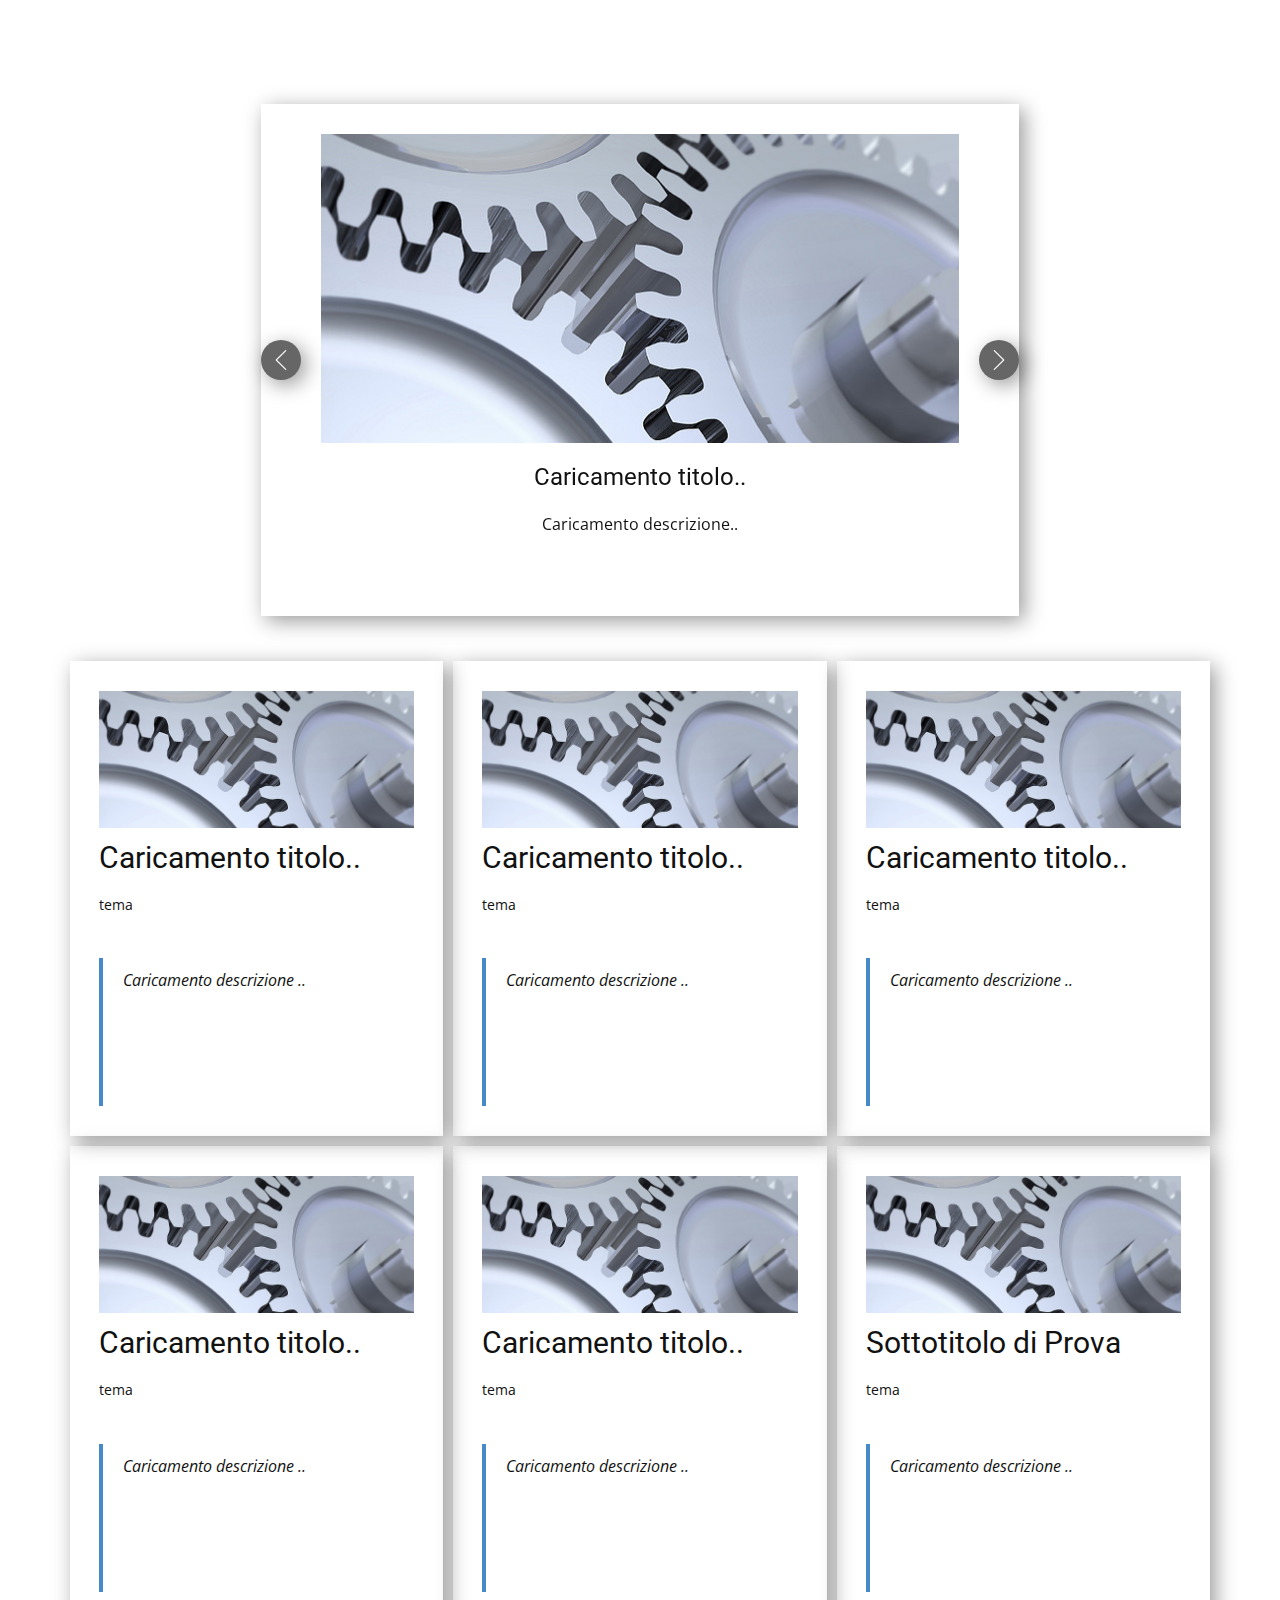
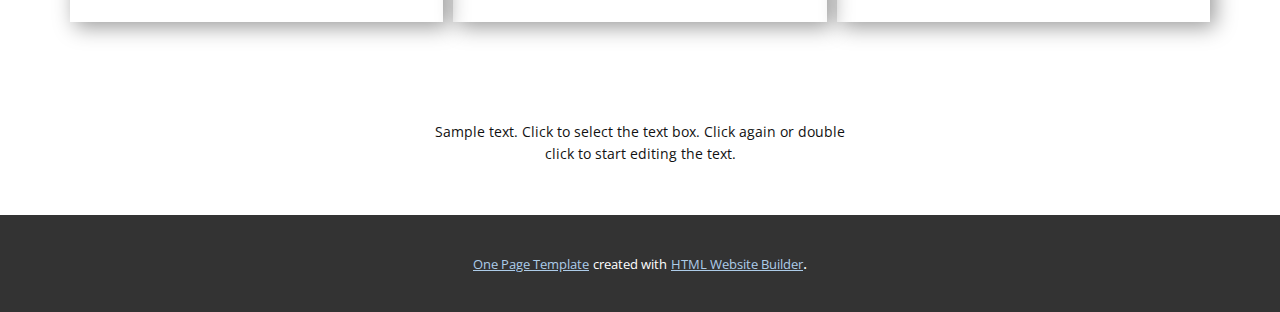
<file: Autorizzazione centralizzata/WebServer/webSite/Pagina-1.html>
<!DOCTYPE html>
<html style="font-size: 16px;">
  <head>
    <meta name="viewport" content="width=device-width, initial-scale=1.0">
    <meta charset="utf-8">
    <meta name="keywords" content="Sample Headline">
    <meta name="description" content="">
    <meta name="page_type" content="np-template-header-footer-from-plugin">
    <title>News</title>
    <link rel="stylesheet" href="nicepage.css" media="screen">
<link rel="stylesheet" href="Pagina-1.css" media="screen">
    <script class="u-script" type="text/javascript" src="jquery.js" defer=""></script>
    <script class="u-script" type="text/javascript" src="nicepage.js" defer=""></script>
    <meta name="generator" content="Nicepage 3.23.2, nicepage.com">
    <link id="u-theme-google-font" rel="stylesheet" href="https://fonts.googleapis.com/css?family=Roboto:100,100i,300,300i,400,400i,500,500i,700,700i,900,900i|Open+Sans:300,300i,400,400i,600,600i,700,700i,800,800i">
    
    
    
    <script type="application/ld+json">{
		"@context": "http://schema.org",
		"@type": "Organization",
		"name": ""
}</script>
    <meta name="theme-color" content="#478ac9">
    <meta property="og:title" content="Pagina 1">
    <meta property="og:type" content="website">
  </head>
  <body class="u-body u-overlap"><header class="u-clearfix u-header u-white u-header" id="sec-f43b"><div class="u-align-left u-clearfix u-sheet u-sheet-1"></div></header>
    <section class="u-align-center u-clearfix u-section-1" id="sec-5588">
      <div class="u-clearfix u-sheet u-sheet-1">
        <div id="carousel-bd35" data-interval="1000" data-u-ride="carousel" class="u-carousel u-expanded-width-xs u-slider u-slider-1">
          <ol class="u-absolute-hcenter u-carousel-indicators u-hidden u-carousel-indicators-1">
            <li data-u-target="#carousel-bd35" class="u-active u-grey-30" data-u-slide-to="0"></li>
            <li data-u-target="#carousel-bd35" class="u-grey-30" data-u-slide-to="1"></li>
            <li data-u-target="#carousel-bd35" class="u-grey-30" data-u-slide-to="2"></li>
          </ol>
          <div class="u-carousel-inner" role="listbox">
            <div class="u-active u-align-center u-carousel-item u-container-style u-slide">
              <div class="u-container-layout u-valign-top u-container-layout-1">
                <img alt="" class="u-expanded-width-lg u-expanded-width-md u-expanded-width-sm u-expanded-width-xl u-image u-image-default u-image-1" data-image-width="640" data-image-height="498" src="images/40060042-0.jpeg">
                <h4 class="u-text u-text-default u-text-1">Caricamento titolo..</h4>
                <p class="u-text u-text-2">Caricamento descrizione..</p>
              </div>
            </div>
            <div class="u-align-center u-carousel-item u-container-style u-slide">
              <div class="u-container-layout u-valign-top u-container-layout-2">
                <img alt="" class="u-expanded-width-lg u-expanded-width-md u-expanded-width-sm u-expanded-width-xl u-image u-image-default u-image-2" data-image-width="640" data-image-height="498" src="images/40060042-0.jpeg">
                <h4 class="u-text u-text-default u-text-3">Caricamento titolo</h4>
                <p class="u-text u-text-4">Caricamento descrizione</p>
              </div>
            </div>
            <div class="u-align-center u-carousel-item u-container-style u-slide">
              <div class="u-container-layout u-valign-top u-container-layout-3">
                <img alt="" class="u-expanded-width-lg u-expanded-width-md u-expanded-width-sm u-expanded-width-xl u-image u-image-default u-image-3" data-image-width="640" data-image-height="498" src="images/40060042-0.jpeg">
                <h4 class="u-text u-text-default u-text-5">Caricamento Titolo</h4>
                <p class="u-text u-text-6">Caricamento descrizione...</p>
              </div>
            </div>
          </div>
          <a class="u-absolute-vcenter u-carousel-control u-carousel-control-prev u-grey-60 u-icon-circle u-spacing-10 u-carousel-control-1" href="#carousel-bd35" role="button" data-u-slide="prev">
            <span aria-hidden="true">
              <svg viewBox="0 0 477.175 477.175"><path d="M145.188,238.575l215.5-215.5c5.3-5.3,5.3-13.8,0-19.1s-13.8-5.3-19.1,0l-225.1,225.1c-5.3,5.3-5.3,13.8,0,19.1l225.1,225
                    c2.6,2.6,6.1,4,9.5,4s6.9-1.3,9.5-4c5.3-5.3,5.3-13.8,0-19.1L145.188,238.575z"></path></svg>
            </span>
            <span class="sr-only">+Previous</span>
          </a>
          <a class="u-absolute-vcenter u-carousel-control u-carousel-control-next u-grey-60 u-icon-circle u-spacing-10 u-carousel-control-2" href="#carousel-bd35" role="button" data-u-slide="next">
            <span aria-hidden="true">
              <svg viewBox="0 0 477.175 477.175"><path d="M360.731,229.075l-225.1-225.1c-5.3-5.3-13.8-5.3-19.1,0s-5.3,13.8,0,19.1l215.5,215.5l-215.5,215.5
                    c-5.3,5.3-5.3,13.8,0,19.1c2.6,2.6,6.1,4,9.5,4c3.4,0,6.9-1.3,9.5-4l225.1-225.1C365.931,242.875,365.931,234.275,360.731,229.075z"></path></svg>
            </span>
            <span class="sr-only">+Next</span>
          </a>
        </div>
      </div>
    </section>
    <section class="u-clearfix u-section-2" id="sec-a204">
      <div class="u-clearfix u-sheet u-sheet-1">
        <div class="u-expanded-width u-list u-list-1">
          <div class="u-repeater u-repeater-1">
            <div class="u-align-left u-container-style u-list-item u-repeater-item u-list-item-1">
              <div class="u-container-layout u-similar-container u-container-layout-1">
                <img class="u-expanded-width u-image u-image-default u-image-1" src="images/40060042-0.jpeg" alt="" data-image-width="150" data-image-height="117">
                <h2 class="u-subtitle u-text u-text-default u-text-1">Caricamento titolo..</h2>
                <p class="u-small-text u-text u-text-default u-text-variant u-text-2">tema</p>
                <blockquote class="u-text u-text-3">Caricamento descrizione ..<br>
                  <br>
                  <br>
                  <br>
                  <br>
                </blockquote>
              </div>
            </div>
            <div class="u-container-style u-list-item u-repeater-item u-list-item-2">
              <div class="u-container-layout u-similar-container u-container-layout-2">
                <img class="u-expanded-width u-image u-image-default u-image-2" src="images/40060042-0.jpeg" alt="" data-image-width="640" data-image-height="498">
                <h2 class="u-subtitle u-text u-text-default u-text-4"> Caricamento titolo..</h2>
                <p class="u-small-text u-text u-text-default u-text-variant u-text-5">tema</p>
                <blockquote class="u-text u-text-6"> Caricamento descrizione ..<br>
                  <br>
                  <br>
                  <br>
                  <br>
                </blockquote>
              </div>
            </div>
            <div class="u-container-style u-list-item u-repeater-item u-list-item-3">
              <div class="u-container-layout u-similar-container u-container-layout-3">
                <img class="u-expanded-width u-image u-image-default u-image-3" src="images/40060042-0.jpeg" alt="" data-image-width="640" data-image-height="498">
                <h2 class="u-subtitle u-text u-text-default u-text-7"> Caricamento titolo..</h2>
                <p class="u-small-text u-text u-text-default u-text-variant u-text-8"> tema</p>
                <blockquote class="u-text u-text-9"> Caricamento descrizione ..<br>
                  <br>
                  <br>
                  <br>
                  <br>
                </blockquote>
              </div>
            </div>
            <div class="u-container-style u-list-item u-repeater-item u-list-item-4">
              <div class="u-container-layout u-similar-container u-container-layout-4">
                <img class="u-expanded-width u-image u-image-default u-image-4" src="images/40060042-0.jpeg" alt="" data-image-width="640" data-image-height="498">
                <h2 class="u-subtitle u-text u-text-default u-text-10"> Caricamento titolo..</h2>
                <p class="u-small-text u-text u-text-default u-text-variant u-text-11"> tema</p>
                <blockquote class="u-text u-text-12"> Caricamento descrizione ..<br>
                  <br>
                  <br>
                  <br>
                  <br>
                </blockquote>
              </div>
            </div>
            <div class="u-container-style u-list-item u-repeater-item u-list-item-5">
              <div class="u-container-layout u-similar-container u-container-layout-5">
                <img class="u-expanded-width u-image u-image-default u-image-5" src="images/40060042-0.jpeg" alt="" data-image-width="640" data-image-height="498">
                <h2 class="u-subtitle u-text u-text-default u-text-13"> Caricamento titolo..</h2>
                <p class="u-small-text u-text u-text-default u-text-variant u-text-14"> tema</p>
                <blockquote class="u-text u-text-15"> Caricamento descrizione ..<br>
                  <br>
                  <br>
                  <br>
                  <br>
                </blockquote>
              </div>
            </div>
            <div class="u-container-style u-list-item u-repeater-item u-list-item-6">
              <div class="u-container-layout u-similar-container u-container-layout-6">
                <img class="u-expanded-width u-image u-image-default u-image-6" src="images/40060042-0.jpeg" alt="" data-image-width="640" data-image-height="498">
                <h2 class="u-subtitle u-text u-text-default u-text-16">Sottotitolo di Prova</h2>
                <p class="u-small-text u-text u-text-default u-text-variant u-text-17"> tema</p>
                <blockquote class="u-text u-text-18"> Caricamento descrizione ..<br>
                  <br>
                  <br>
                  <br>
                  <br>
                </blockquote>
              </div>
            </div>
          </div>
        </div>
      </div>
    </section>
    
    
    <footer class="u-align-center u-clearfix u-footer u-white u-footer" id="sec-aeba"><div class="u-clearfix u-sheet u-sheet-1">
        <p class="u-small-text u-text u-text-variant u-text-1">Sample text. Click to select the text box. Click again or double click to start editing the text.</p>
      </div></footer>
    <section class="u-backlink u-clearfix u-grey-80">
      <a class="u-link" href="https://nicepage.com/one-page-template" target="_blank">
        <span>One Page Template</span>
      </a>
      <p class="u-text">
        <span>created with</span>
      </p>
      <a class="u-link" href="https://nicepage.com/html-website-builder" target="_blank">
        <span>HTML Website Builder</span>
      </a>. 
    </section>
  </body>
</html>
</file>
